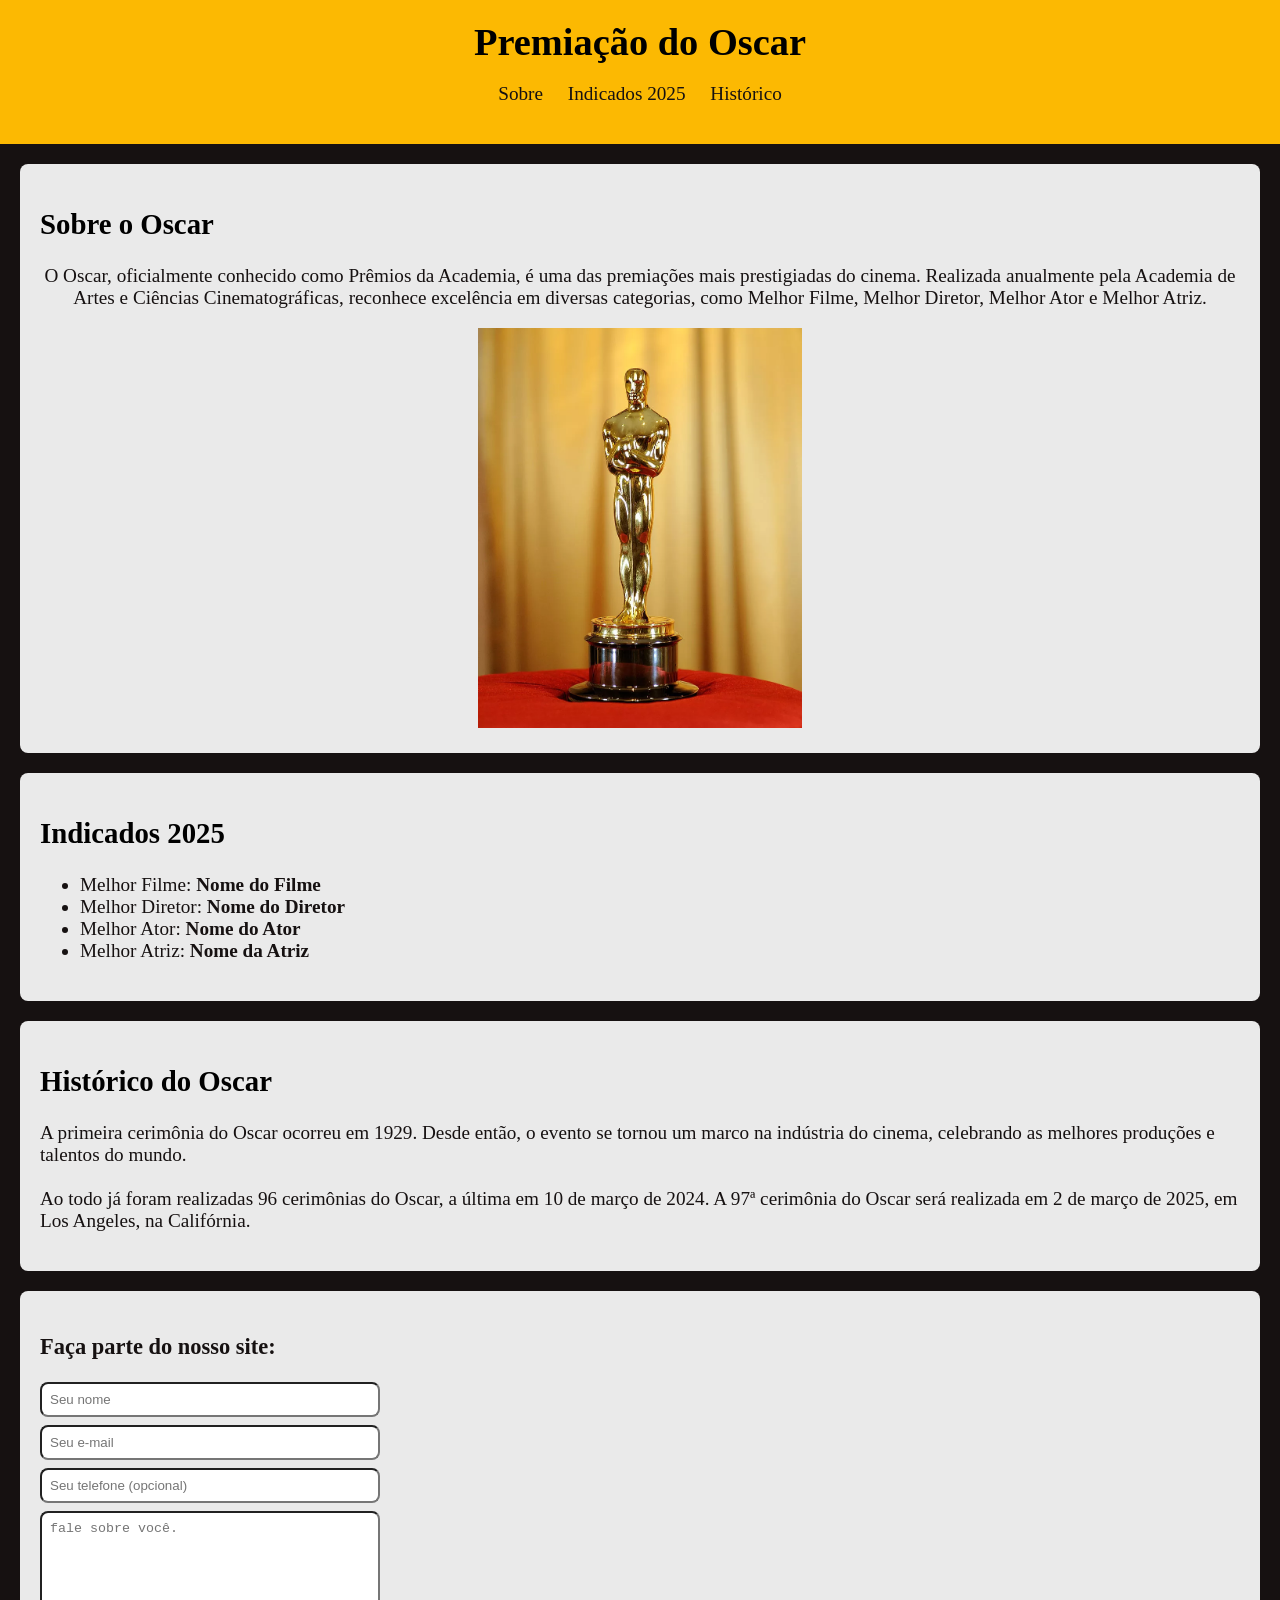
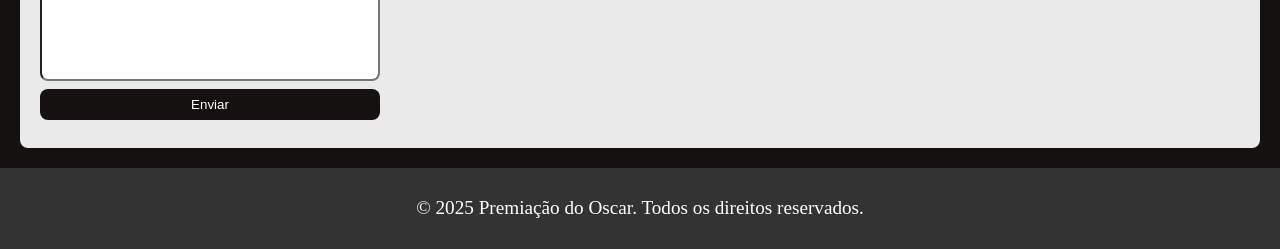
<file: index.html>
<!DOCTYPE html>
<html lang="pt-BR">
<head>
    <meta charset="UTF-8">
    <meta name="viewport" content="width=device-width, initial-scale=1.0">
    <title>Premiação do Oscar</title>
    <link rel="stylesheet" href="Oscar.css">
</head>
<body>
    <header>
        <h1>Premiação do Oscar</h1>
        <nav>
            <ul>
                <li><a href="#sobre">Sobre</a></li>
                <li><a href="#indicados">Indicados 2025</a></li>
                <li><a href="#historico">Histórico</a></li>
            </ul>
        </nav>
    </header>

    <section id="sobre">
        <h2>Sobre o Oscar</h2>
        <div class="ImagemTexto">
        <p>
            O Oscar, oficialmente conhecido como Prêmios da Academia, é uma das premiações mais prestigiadas do cinema. 
            Realizada anualmente pela Academia de Artes e Ciências Cinematográficas, reconhece excelência em diversas categorias, 
            como Melhor Filme, Melhor Diretor, Melhor Ator e Melhor Atriz.
        </p>
        <img src="oscar-trophy.jpg" alt="Troféu do Oscar">
    </div>
    </section>

    <section id="indicados">
    <h2>Indicados 2025</h2>
        <ul>
            <li>Melhor Filme: <strong>Nome do Filme</strong></li>
            <li>Melhor Diretor: <strong>Nome do Diretor</strong></li>
            <li>Melhor Ator: <strong>Nome do Ator</strong></li>
            <li>Melhor Atriz: <strong>Nome da Atriz</strong></li>
        </ul>
    </section>

    <section id="historico">
        <h2>Histórico do Oscar</h2>
        <p>
            A primeira cerimônia do Oscar ocorreu em 1929. Desde então, o evento se tornou um marco na indústria do cinema, 
            celebrando as melhores produções e talentos do mundo. <br>
            <br>Ao todo já foram realizadas 96 cerimônias do Oscar, a última em 10 de março de 2024. A 97ª cerimônia do Oscar será realizada em 2 de março de 2025, em Los Angeles, na Califórnia. </br>
        </p>
    </section>
    <section id="formulario">
<h3>Faça parte do nosso site:</h3>
<form>
    <input type="text" placeholder="Seu nome" required/>
    <input type="Email" placeholder="Seu e-mail"required />
    <input type="tell" placeholder="Seu telefone (opcional)" />
    <textarea placeholder="fale sobre você." required></textarea> <!--caixa para escrever mensagem -->
    <button type="submit">Enviar</button>
</form>
    </section>

    <footer>
        <p>&copy; 2025 Premiação do Oscar. Todos os direitos reservados.</p>
    </footer>
</body>
</html>

</body>
</html>
</file>
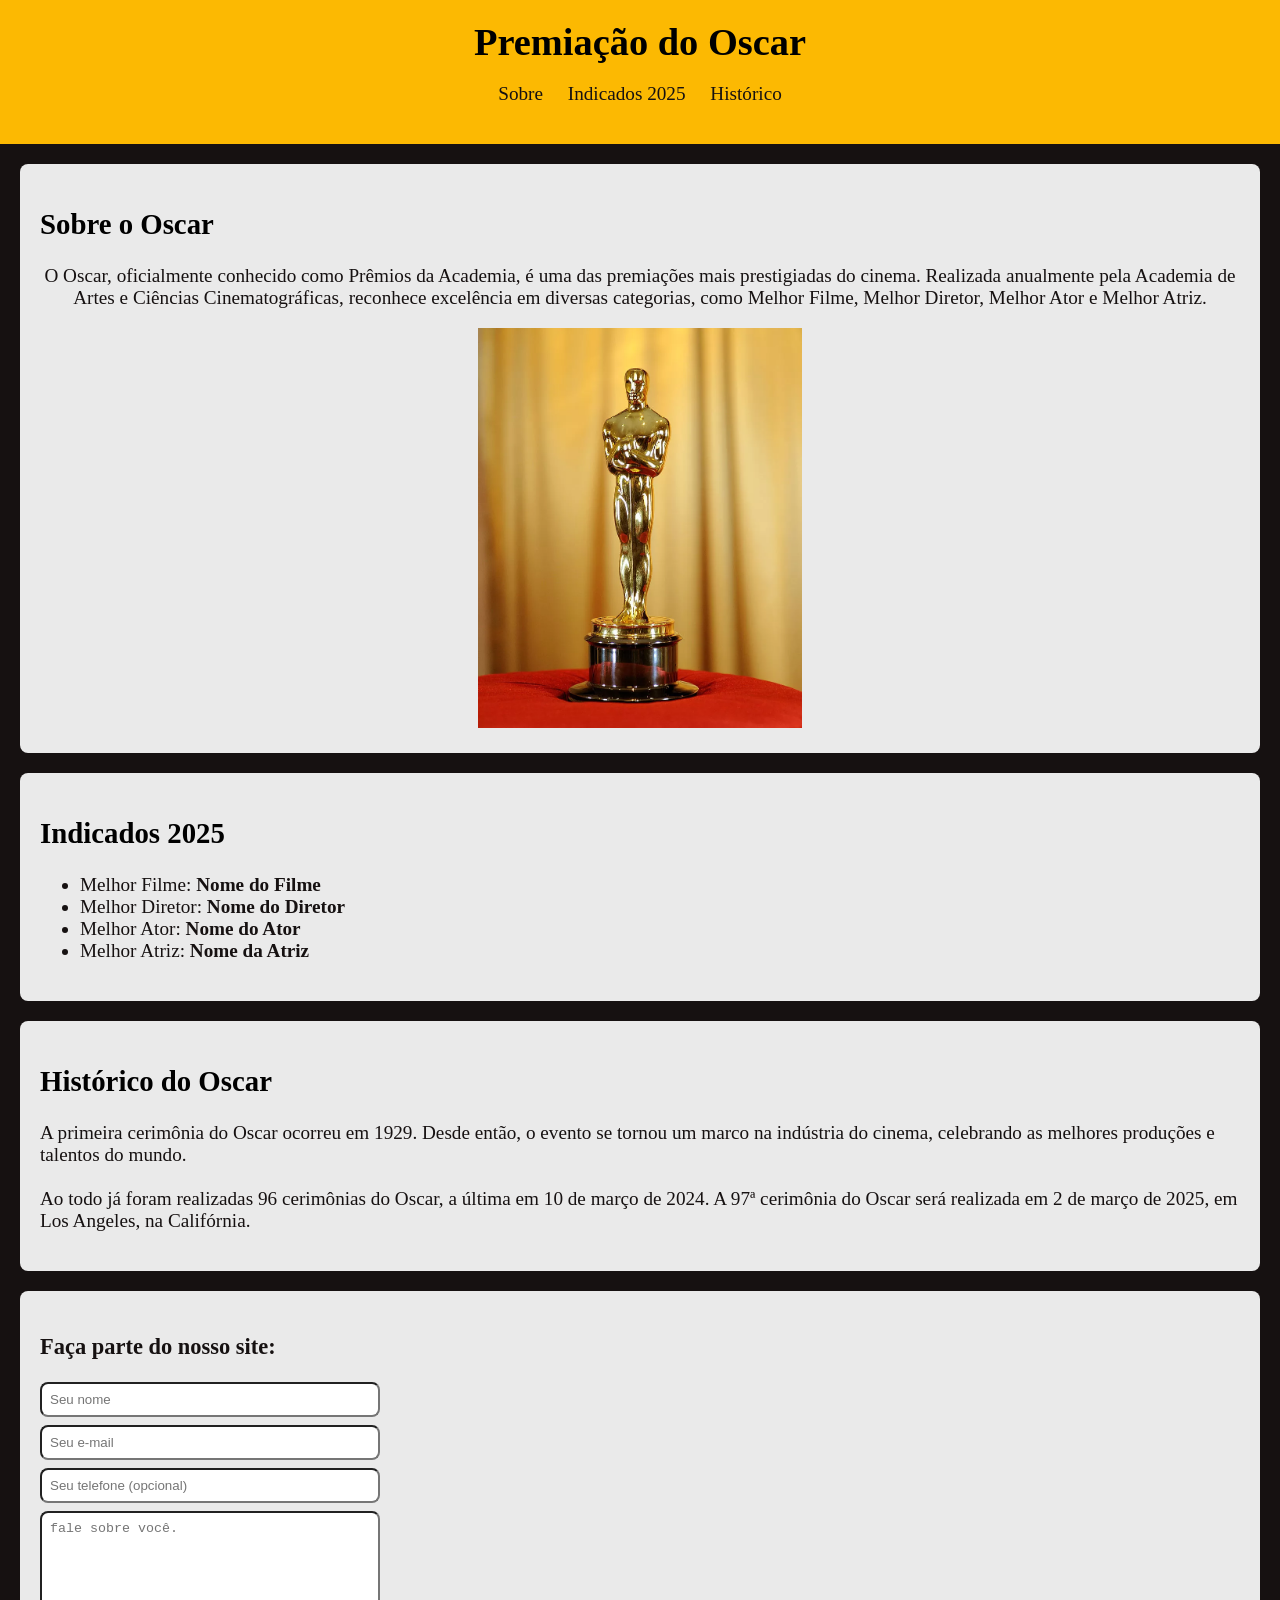
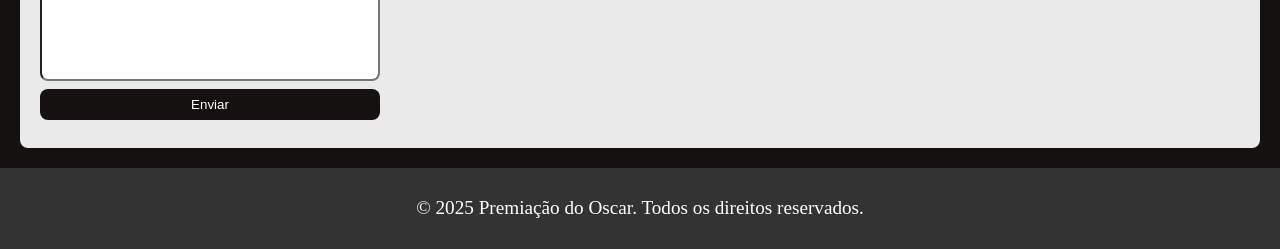
<file: Oscar.html>
<!DOCTYPE html>
<html lang="pt-BR">
<head>
    <meta charset="UTF-8">
    <meta name="viewport" content="width=device-width, initial-scale=1.0">
    <title>Premiação do Oscar</title>
    <link rel="stylesheet" href="Oscar.css">
</head>
<body>
    <header>
        <h1>Premiação do Oscar</h1>
        <nav>
            <ul>
                <li><a href="#sobre">Sobre</a></li>
                <li><a href="#indicados">Indicados 2025</a></li>
                <li><a href="#historico">Histórico</a></li>
            </ul>
        </nav>
    </header>

    <section id="sobre">
        <h2>Sobre o Oscar</h2>
        <div class="ImagemTexto">
        <p>
            O Oscar, oficialmente conhecido como Prêmios da Academia, é uma das premiações mais prestigiadas do cinema. 
            Realizada anualmente pela Academia de Artes e Ciências Cinematográficas, reconhece excelência em diversas categorias, 
            como Melhor Filme, Melhor Diretor, Melhor Ator e Melhor Atriz.
        </p>
        <img src="oscar-trophy.jpg" alt="Troféu do Oscar">
    </div>
    </section>

    <section id="indicados">
    <h2>Indicados 2025</h2>
        <ul>
            <li>Melhor Filme: <strong>Nome do Filme</strong></li>
            <li>Melhor Diretor: <strong>Nome do Diretor</strong></li>
            <li>Melhor Ator: <strong>Nome do Ator</strong></li>
            <li>Melhor Atriz: <strong>Nome da Atriz</strong></li>
        </ul>
    </section>

    <section id="historico">
        <h2>Histórico do Oscar</h2>
        <p>
            A primeira cerimônia do Oscar ocorreu em 1929. Desde então, o evento se tornou um marco na indústria do cinema, 
            celebrando as melhores produções e talentos do mundo. <br>
            <br>Ao todo já foram realizadas 96 cerimônias do Oscar, a última em 10 de março de 2024. A 97ª cerimônia do Oscar será realizada em 2 de março de 2025, em Los Angeles, na Califórnia. </br>
        </p>
    </section>
    <section id="formulario">
<h3>Faça parte do nosso site:</h3>
<form>
    <input type="text" placeholder="Seu nome" required/>
    <input type="Email" placeholder="Seu e-mail"required />
    <input type="tell" placeholder="Seu telefone (opcional)" />
    <textarea placeholder="fale sobre você." required></textarea> <!--caixa para escrever mensagem -->
    <button type="submit">Enviar</button>
</form>
    </section>

    <footer>
        <p>&copy; 2025 Premiação do Oscar. Todos os direitos reservados.</p>
    </footer>
</body>
</html>
</file>
<file: Oscar.css>
body 
{
    font-family:'Times New Roman', Times, serif ;
    font-size: larger;
    margin: 0;
    padding: 0;
    background-color: #161111;
    color: #161111;
}

header {
    background-color:  #fcb902;
    color: black;
    padding: 20px;
    text-align: center;
}

header h1 {
    margin: 0;
}

nav ul {
    list-style: none;
    padding: 0;
    color: #161111;
}

nav ul li {
    display: inline;
    margin: 0 10px;
    
}

nav ul li a {
    color: #161111;
    text-decoration: none;
}

section {
    padding: 20px;
    margin: 20px;
    background-color: #ffffffe8;
    border-radius: 8px;
}

section h2 {
    color: black;
}

.ImagemTexto {
    text-align: center; /* Centraliza a imagem horizontalmente */
}

.ImagemTexto img {
    height: 400px;
}

footer {
    background-color: #333;
    color: #fff;
    text-align: center;
    padding: 10px 0;
    width: 100%;
}
form input, 
form textarea,
form button{
    display: block;
    width: 320px;
    margin-bottom: 8px;
    padding: 8px;
    border-radius: 8px;
}
form textarea{
    resize:none;
    border-style: inset;
    border-radius: 8px;
    border-width: 2px;
    height:150px ;
}
form button{
    background-color:   #161111;
    color: white;
    border: none;
    cursor: pointer;
    width: 340px;
    border-radius: 8px;
    
}
form button:hover{
    background-color: #fcb902;
}
input:focus, textarea:focus{
    outline-color: #fcb902;
}
</file>
